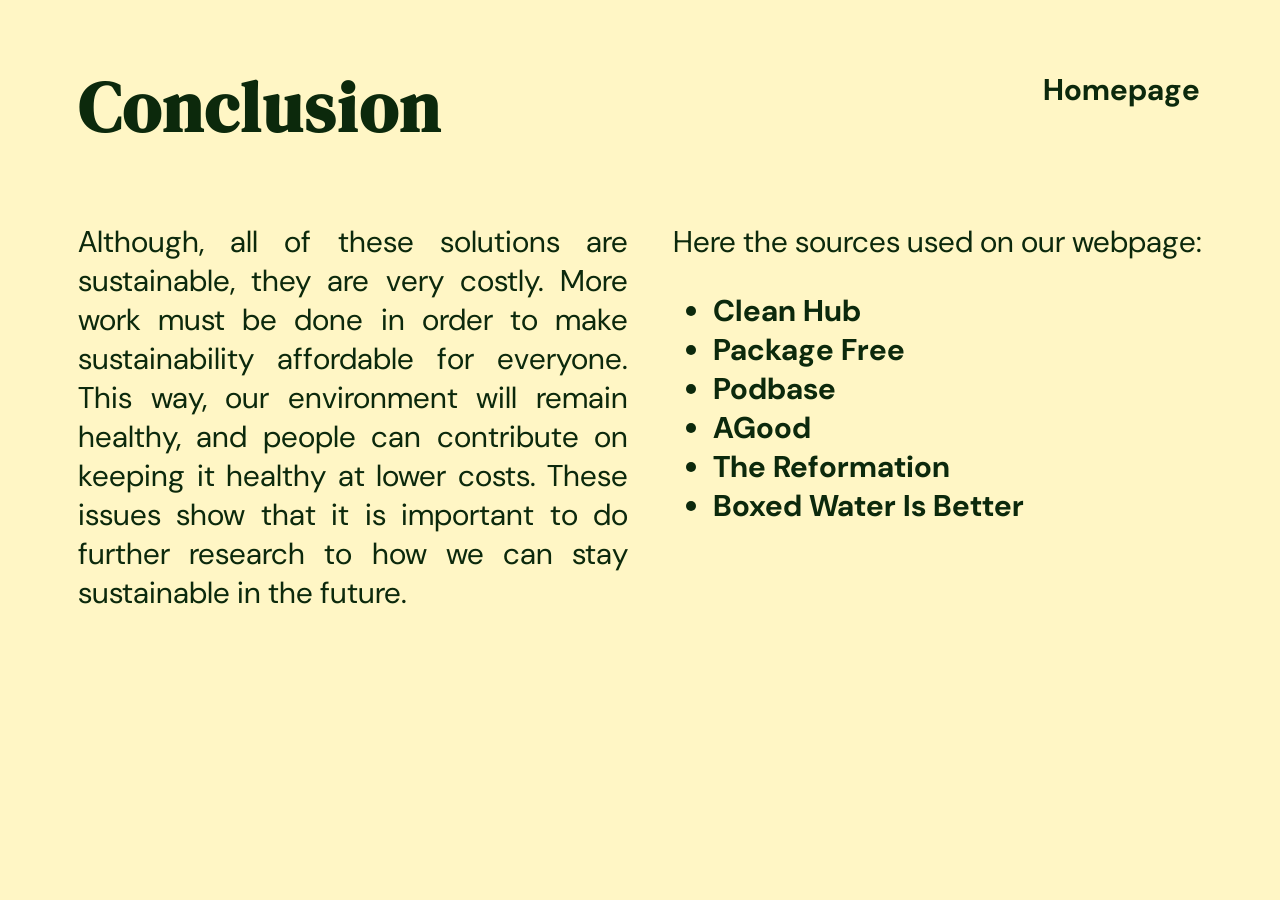
<file: conclusion.html>
<!DOCTYPE html>
<html>
    <!--rel is the relationship between linked resource and current doccument-->
    <!--preconnect hints browsers that resources are needed from the resource origin-->
    <!--First link is used to link to the corresponding CSS. The other two pairs are links to fonts-->
	<head>
	  <link rel="stylesheet" type="text/css" href="conclusion.css">
	  
	  <link rel="preconnect" href="https://fonts.googleapis.com">
	  <link rel="stylesheet" href="https://fonts.googleapis.com/css2?family=DM+Serif+Display:ital@0;1&display=swap">
	  
	  <link rel="preconnect" href="https://fonts.googleapis.com">
	  <link rel="stylesheet" href="https://fonts.googleapis.com/css2?family=DM+Sans:ital,opsz,wght@0,9..40,100..1000;1,9..40,100..1000&display=swap">
	</head>
	
	<body>
	    <h1 id="heading">Conclusion</h1>
    	<div class="text-container"> <!--div tag groups together large sections of code-->
                <p id="intro" class="text-left">
        			Although, all of these solutions are sustainable, they are very costly.
        			More work must be done in order to make sustainability affordable for everyone.
        			This way, our environment will remain healthy, and people can contribute on
        			keeping it healthy at lower costs. These issues show that it is important to
        			do further research to how we can stay sustainable in the future.
    		    </p>
            <div class="text-right">
                <p class="info">
                    Here the sources used on our webpage:
                </p>
            	<strong>
            	    <ul class="info">
            	        <li><a href="https://www.cleanhub.com/blog/beauty-industry-environmental-impact">
            	            Clean Hub</a></li>
            	        <li><a href="https://packagefreeshop.com/">Package Free</a></li>
                	    <li><a href="https://www.podbase.com/blogs/phone-case-sales-statistics#5-how-often-do-americans-replace-their-phone-accessories">
                	        Podbase</a></li>
                	    <li><a href="https://www.agood.com/">
                	        AGood</a></li>
                		<li><a href="https://www.thereformation.com/?srsltid=AfmBOopwRRVVB_1uSc97zmYoadVdVy_TklOM0SDgMmDkn5c1pLhPyz95">
                		    The Reformation</a></li>
                		<li><a href="https://boxedwaterisbetter.com/?srsltid=AfmBOoq_W93hTPQibakj2LaK9j6Qx_QKedEo8jWe94gV55rJ4hl9UZOX">
                		    Boxed Water Is Better</a></li>
            		    </ul>
            	</strong>
    		</div>
    	</div>
    	<strong><a class="info" id="homepage" href="index.html">Homepage</a></strong>
	</body>
</html>
</file>
<file: conclusion.css>
.dm-serif-display-regular {
  font-family: "DM Serif Display", serif;
  font-weight: 400px;
  font-style: normal;
} 
/*the sections of CSS above and below are used to create a name for the fonts linked in the HTML head tag. */

.dm-sans {
  font-family: "DM Sans", sans-serif;
  font-weight: 400px;
  font-style: normal;
}
#heading {
    font-family: DM Serif Display;
    font-size: 70px;
    line-height: 75px; /*changes line spacing */
    letter-spacing:2px;
    margin-top:70px; /*controls distance from the top end of the screen */
    margin-left:70px; /*controls distance from the left end of the screen */
}
body {
    background-image:url(https://www.transparenttextures.com/patterns/dark-denim-3.png);
    background-repeat: repeat;
    background-size: 250px;
    background-position: center;
    font-family: DM Sans;
    color: #0c290c;
    background-color: #fff6c5;
}
#intro {
    margin-bottom: 70px;
    margin-left: 70px;
    max-width: 550px; /*creates a limit to how wide an element can extend*/
    text-align: justify;
    font-size: 30px;
}
.info {
    text-align:justify;
    font-size:30px;
    max-width:550px;
    margin-right:70px; /*controls distance from the right end of the screen */
}
.text-container {
    display: flex; /*changes model to be one dimensional so elements can be rearranged in rows or columns */
    justify-content: space-between; /*distributes space between items */
    gap: 1em; /* adds space between the items. em unit is relative to font size */
}
a {
    color:#0c290c;
    text-decoration:none; /*removes extra details (the underline) from hyperlink*/
}
#homepage {
    position:fixed; /*element stays in the same place on the sceen, even when scrolling */
    top:70px; /*distance from top of screen */
    right:10px; /*distance from right of screen */ 
}
</file>
